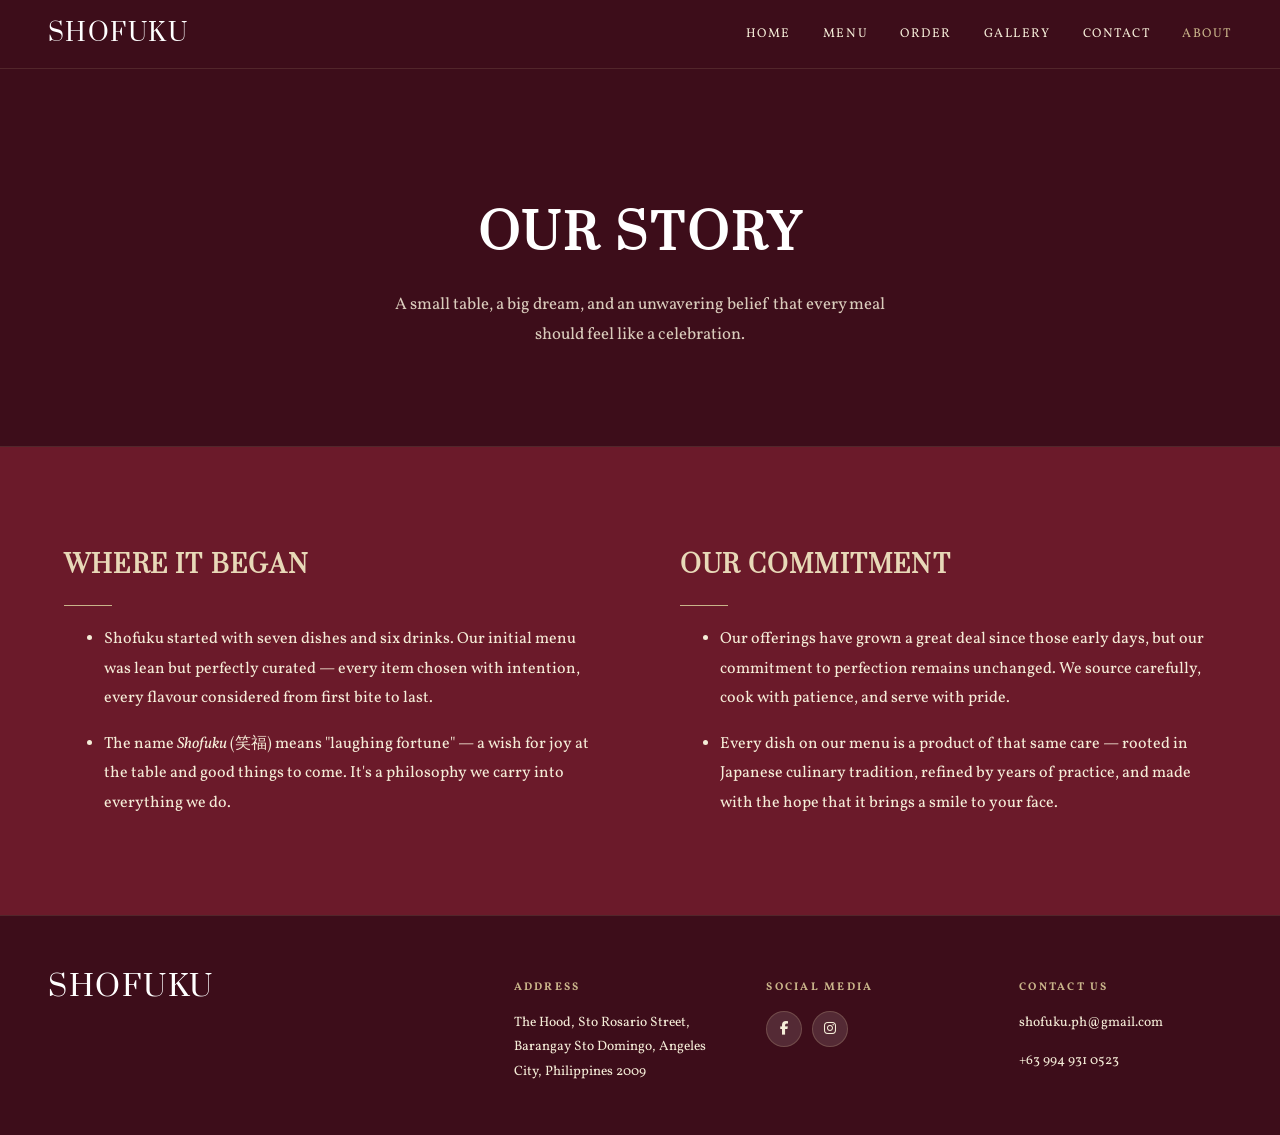
<file: HTML/about.html>
<!DOCTYPE html>
<html lang="en"> 
<head>
  <meta charset="UTF-8" />
  <title>About — Shofuku</title>
  <link rel="stylesheet" href="../CSS/base.css" />
  <link rel="stylesheet" href="../CSS/about.css" />
  <link rel="stylesheet" href="https://cdnjs.cloudflare.com/ajax/libs/font-awesome/6.5.0/css/all.min.css" />
</head>
  
<body>
  
  <nav>
    <a href="../index.html" class="logo">SHOFUKU</a>
    <ul>
      <li><a href="../index.html">Home</a></li>
      <li><a href="menu.html">Menu</a></li>
      <li><a href="order.html">Order</a></li>
      <li><a href="gallery.html">Gallery</a></li>
      <li><a href="contact.html">Contact</a></li>
      <li><a href="about.html" class="active">About</a></li>
    </ul>
  </nav>

  <header class="about-hero">
    <h1>Our Story</h1>
    <p>
      A small table, a big dream, and an unwavering belief
      that every meal should feel like a celebration.
    </p>
  </header>

  <main class="about-body">
    
    <div>
      <h2>Where It Began</h2>
      <div class="section-divider"></div>
      <ul>
        <li>
          Shofuku started with seven dishes and six drinks. Our initial
          menu was lean but perfectly curated — every item chosen with
          intention, every flavour considered from first bite to last.
        </li>
        <li>
          The name <em>Shofuku</em> (笑福) means "laughing fortune" — a
          wish for joy at the table and good things to come. It's a
          philosophy we carry into everything we do.
        </li>
      </ul>
    </div>
    
    <div>
      <h2>Our Commitment</h2>
      <div class="section-divider"></div>
      <ul>
        <li>
          Our offerings have grown a great deal since those early days,
          but our commitment to perfection remains unchanged. We source
          carefully, cook with patience, and serve with pride.
        </li>
        <li>
          Every dish on our menu is a product of that same care — rooted
          in Japanese culinary tradition, refined by years of practice,
          and made with the hope that it brings a smile to your face.
        </li>
      </ul>
    </div>
    
  </main>

  <footer>
    <div class="footer-logo">SHOFUKU</div>
    <div>
      <h4>Address</h4>
      <address>The Hood, Sto Rosario Street, Barangay Sto Domingo, Angeles City, Philippines 2009</address>
    </div>
    <div>
      <h4>Social Media</h4>
      <div class="footer-social">
        <a href="https://www.facebook.com/share/18RxdQk1fX/?mibextid=wwXIfr" aria-label="Facebook"><i class="fab fa-facebook-f"></i></a>
        <a href="https://www.instagram.com/shofukuph?igsh=MXZ4aWpyaHN4M3IxZQ==" aria-label="Instagram"><i class="fab fa-instagram"></i></a>
      </div>
    </div>
    <div>
      <h4>Contact Us</h4>
      <p><a href="mailto:shofuku.ph@gmail.com">shofuku.ph@gmail.com</a></p>
      <p>+63 994 931 0523</p>
    </div>
  </footer>
  
</body>
  
</html>
</file>
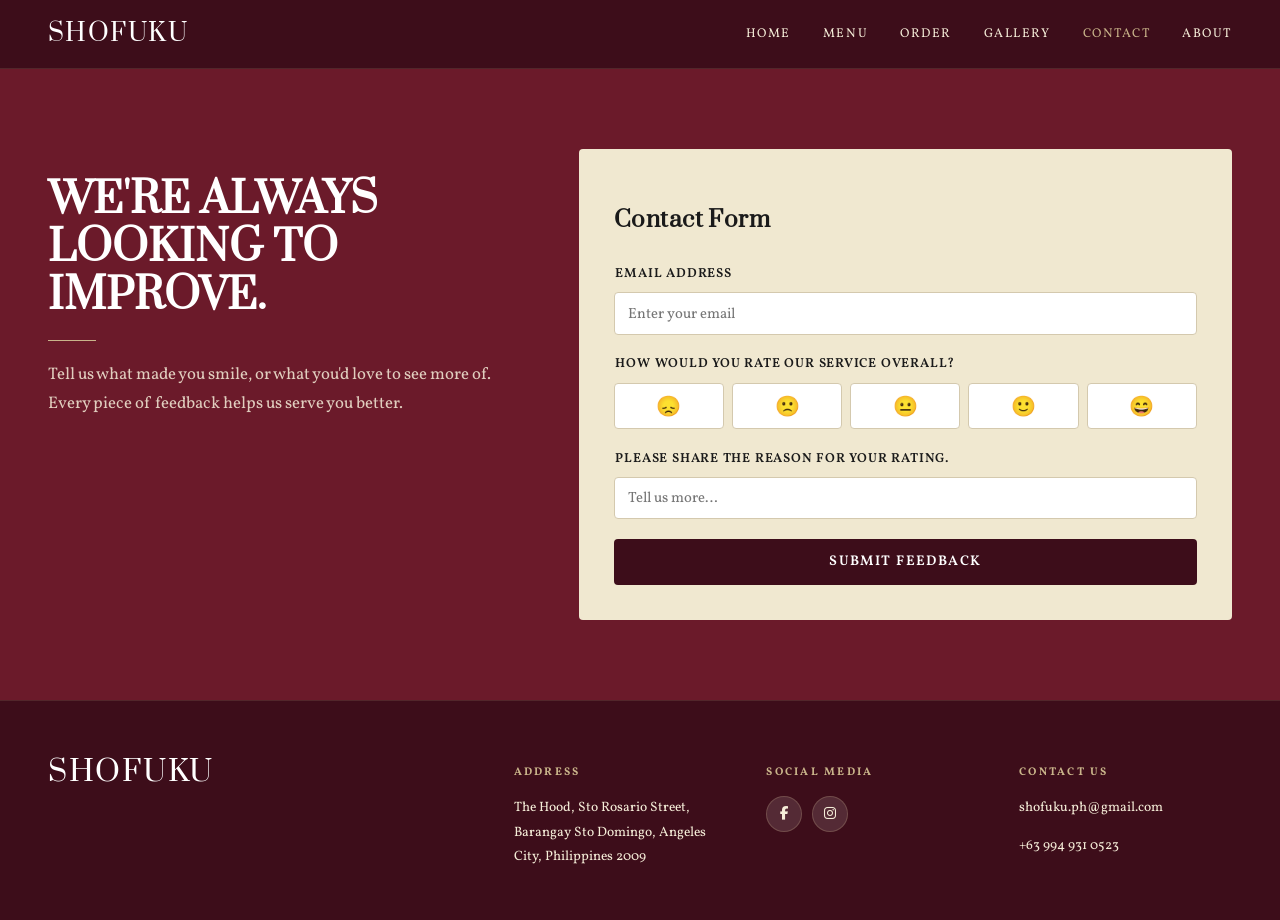
<file: HTML/contact.html>
<!DOCTYPE html>
<html lang="en">
<head>
  <meta charset="UTF-8" />
  <meta name="viewport" content="width=device-width, initial-scale=1.0" />
  <title>Contact — Shofuku</title>
  <link rel="stylesheet" href="../CSS/base.css" />
  <link rel="stylesheet" href="../CSS/contact.css" />
  <link rel="stylesheet" href="https://cdnjs.cloudflare.com/ajax/libs/font-awesome/6.5.0/css/all.min.css" />
</head>
<body>

  <nav>
    <a href="../index.html" class="logo">SHOFUKU</a>
    <ul>
      <li><a href="../index.html">Home</a></li>
      <li><a href="menu.html">Menu</a></li>
      <li><a href="order.html">Order</a></li>
      <li><a href="gallery.html">Gallery</a></li>
      <li><a href="contact.html" class="active">Contact</a></li>
      <li><a href="about.html">About</a></li>
    </ul>
  </nav>

  <main class="page-main">
    <div>
      <h1 class="headline">We're Always Looking to Improve.</h1>
      <div class="section-divider"></div>
      <p class="subtext">
        Tell us what made you smile, or what you'd love to see more of.
        Every piece of feedback helps us serve you better.
      </p>
    </div>

    <div class="card">
      <h2>Contact Form</h2>
      <form id="contact-form">
        <div>
          <label for="feedback-email">Email Address</label>
          <input type="email" id="feedback-email" placeholder="Enter your email" required/>
        </div>

        <div>
          <label>How would you rate our service overall?</label>
          <div class="rating-row" id="ratingContainer"> 
            <button class="rating-btn" type="button" title="Very bad" data-rating="Very bad">😞</button>
            <button class="rating-btn" type="button" title="Bad" data-rating="Bad">🙁</button>
            <button class="rating-btn" type="button" title="Neutral" data-rating="Neutral">😐</button>
            <button class="rating-btn" type="button" title="Good" data-rating="Good">🙂</button>
            <button class="rating-btn" type="button" title="Great" data-rating="Great">😄</button>
          </div>
        </div>

        <div>
          <label for="feedback-reason">Please share the reason for your rating.</label>
          <input type="text" id="feedback-reason" placeholder="Tell us more…" required/>
        </div>

        <button class="btn-primary" type="submit">Submit Feedback</button> 
      </form> </div> 
  </main>

  <footer>
    <div class="footer-logo">SHOFUKU</div>
    <div>
      <h4>Address</h4>
      <address>The Hood, Sto Rosario Street, Barangay Sto Domingo, Angeles City, Philippines 2009</address>
    </div>
    <div>
      <h4>Social Media</h4>
      <div class="footer-social">
        <a href="https://www.facebook.com/share/18RxdQk1fX/?mibextid=wwXIfr" aria-label="Facebook"><i class="fab fa-facebook-f"></i></a>
        <a href="https://www.instagram.com/shofukuph?igsh=MXZ4aWpyaHN4M3IxZQ==" aria-label="Instagram"><i class="fab fa-instagram"></i></a>
      </div>
    </div>
    <div>
      <h4>Contact Us</h4>
      <p><a href="mailto:shofuku.ph@gmail.com">shofuku.ph@gmail.com</a></p>
      <p>+63 994 931 0523</p>
    </div>
  </footer>

  <script>
    const contactForm = document.getElementById('contact-form');
    const ratingContainer = document.getElementById('ratingContainer'); 
    let selectedRating = "";

    // Handle emoji selection
    ratingContainer.addEventListener('click', function(event) {
      if (event.target.classList.contains('rating-btn')) {
        const allButtons = ratingContainer.querySelectorAll('.rating-btn');
        for (let i = 0; i < allButtons.length; i++) {
          allButtons[i].style.backgroundColor = ''; // Reset style
        }
        
        event.target.style.backgroundColor = 'var(--gold)'; 
        selectedRating = event.target.getAttribute('data-rating');
      }
    });

    // Handle Form Submission smoothly
    contactForm.addEventListener('submit', function(event) {
      event.preventDefault();

      if (!selectedRating) {
        window.alert("Please pick an emoji rating before submitting!");
        return;
      }

      window.alert("Thank you for your feedback! 😀");
      
      // Reset form fields and rating selection
      contactForm.reset();
      selectedRating = "";
      const allButtons = ratingContainer.querySelectorAll('.rating-btn');
      for (let i = 0; i < allButtons.length; i++) {
        allButtons[i].style.backgroundColor = '';
      }
    });
  </script>

</body>
</html>
</file>
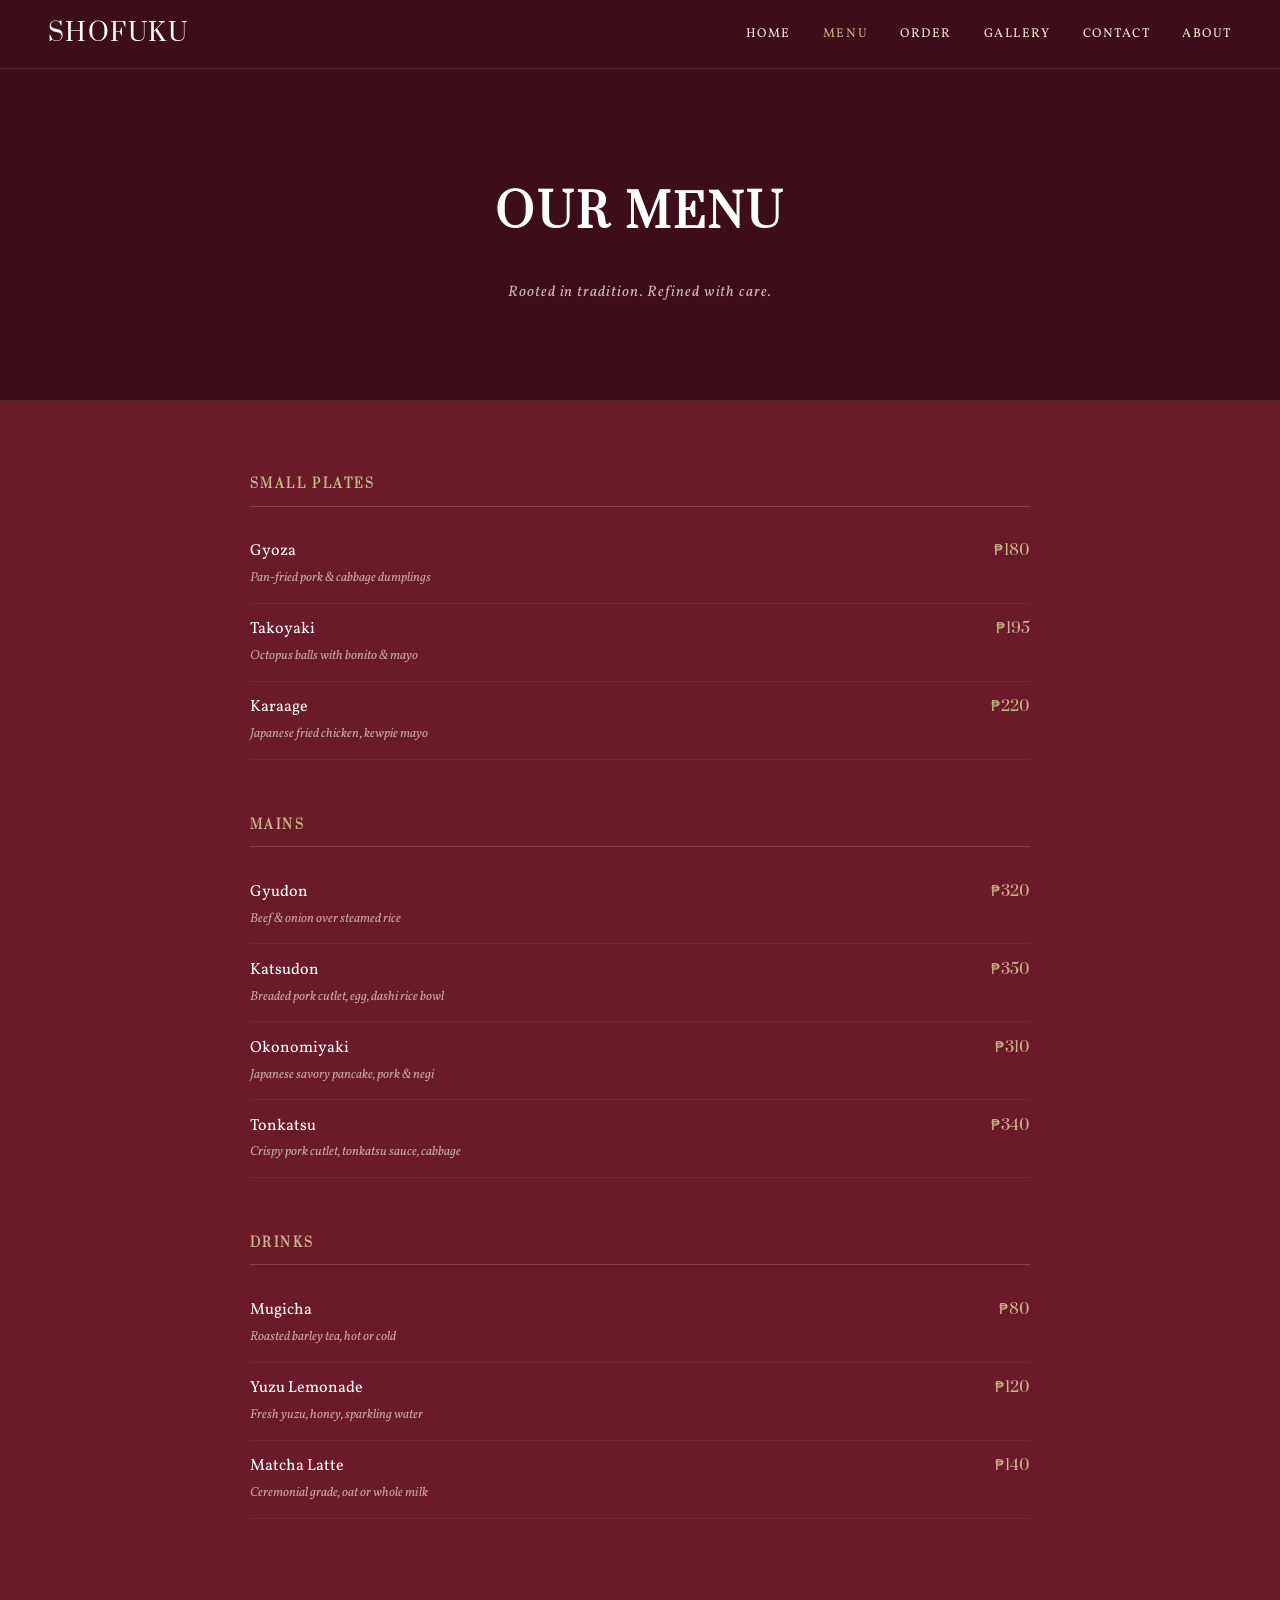
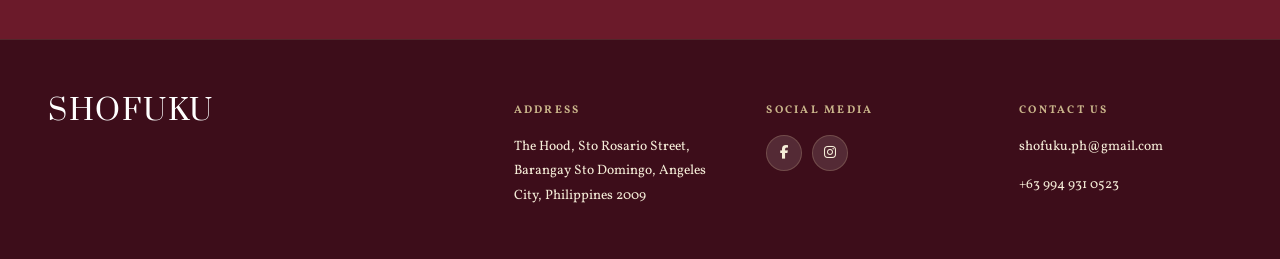
<file: HTML/menu.html>
<!DOCTYPE html>
<html lang="en">
<head>
  <meta charset="UTF-8" />
  <title>Menu — Shofuku</title>
  <link rel="stylesheet" href="../CSS/base.css" />
  <link rel="stylesheet" href="../CSS/menu.css" />
  <link rel="stylesheet" href="https://cdnjs.cloudflare.com/ajax/libs/font-awesome/6.5.0/css/all.min.css" />
</head>

  <body>

  <nav>
    <a href="../index.html" class="logo">SHOFUKU</a>
    <ul>
      <li><a href="../index.html">Home</a></li>
      <li><a href="menu.html" class="active">Menu</a></li>
      <li><a href="order.html">Order</a></li>
      <li><a href="gallery.html">Gallery</a></li>
      <li><a href="contact.html">Contact</a></li>
      <li><a href="about.html">About</a></li>
    </ul>
  </nav>

  <header class="menu-hero">
    <h1>Our Menu</h1>
    <p>Rooted in tradition. Refined with care.</p>
  </header>

  <main class="menu-page">

    <section class="menu-section">
      <h2 class="menu-category">Small Plates</h2>
      <div class="menu-list">
        <div class="menu-entry">
          <div class="menu-entry-name">Gyoza <span class="menu-entry-sub">Pan-fried pork &amp; cabbage dumplings</span></div>
          <div class="menu-entry-price">₱180</div>
        </div>
        <div class="menu-entry">
          <div class="menu-entry-name">Takoyaki <span class="menu-entry-sub">Octopus balls with bonito &amp; mayo</span></div>
          <div class="menu-entry-price">₱195</div>
        </div>
        <div class="menu-entry">
          <div class="menu-entry-name">Karaage <span class="menu-entry-sub">Japanese fried chicken, kewpie mayo</span></div>
          <div class="menu-entry-price">₱220</div>
        </div>
      </div>
    </section>

    <section class="menu-section">
      <h2 class="menu-category">Mains</h2>
      <div class="menu-list">
        <div class="menu-entry">
          <div class="menu-entry-name">Gyudon <span class="menu-entry-sub">Beef &amp; onion over steamed rice</span></div>
          <div class="menu-entry-price">₱320</div>
        </div>
        <div class="menu-entry">
          <div class="menu-entry-name">Katsudon <span class="menu-entry-sub">Breaded pork cutlet, egg, dashi rice bowl</span></div>
          <div class="menu-entry-price">₱350</div>
        </div>
        <div class="menu-entry">
          <div class="menu-entry-name">Okonomiyaki <span class="menu-entry-sub">Japanese savory pancake, pork &amp; negi</span></div>
          <div class="menu-entry-price">₱310</div>
        </div>
        <div class="menu-entry">
          <div class="menu-entry-name">Tonkatsu <span class="menu-entry-sub">Crispy pork cutlet, tonkatsu sauce, cabbage</span></div>
          <div class="menu-entry-price">₱340</div>
        </div>
      </div>
    </section>

    <section class="menu-section">
      <h2 class="menu-category">Drinks</h2>
      <div class="menu-list">
        <div class="menu-entry">
          <div class="menu-entry-name">Mugicha <span class="menu-entry-sub">Roasted barley tea, hot or cold</span></div>
          <div class="menu-entry-price">₱80</div>
        </div>
        <div class="menu-entry">
          <div class="menu-entry-name">Yuzu Lemonade <span class="menu-entry-sub">Fresh yuzu, honey, sparkling water</span></div>
          <div class="menu-entry-price">₱120</div>
        </div>
        <div class="menu-entry">
          <div class="menu-entry-name">Matcha Latte <span class="menu-entry-sub">Ceremonial grade, oat or whole milk</span></div>
          <div class="menu-entry-price">₱140</div>
        </div>
      </div>
    </section>

  </main>

  <footer>
    <div class="footer-logo">SHOFUKU</div>
    <div>
      <h4>Address</h4>
      <address>The Hood, Sto Rosario Street, Barangay Sto Domingo, Angeles City, Philippines 2009</address>
    </div>
    <div>
      <h4>Social Media</h4>
      <div class="footer-social">
        <a href="https://www.facebook.com/share/18RxdQk1fX/?mibextid=wwXIfr" aria-label="Facebook"><i class="fab fa-facebook-f"></i></a>
        <a href="https://www.instagram.com/shofukuph?igsh=MXZ4aWpyaHN4M3IxZQ==" aria-label="Instagram"><i class="fab fa-instagram"></i></a>
      </div>
    </div>
    <div>
      <h4>Contact Us</h4>
      <p><a href="mailto:shofuku.ph@gmail.com">shofuku.ph@gmail.com</a></p>
      <p>+63 994 931 0523</p>
    </div>
  </footer>

</body>
  
</html>
</file>
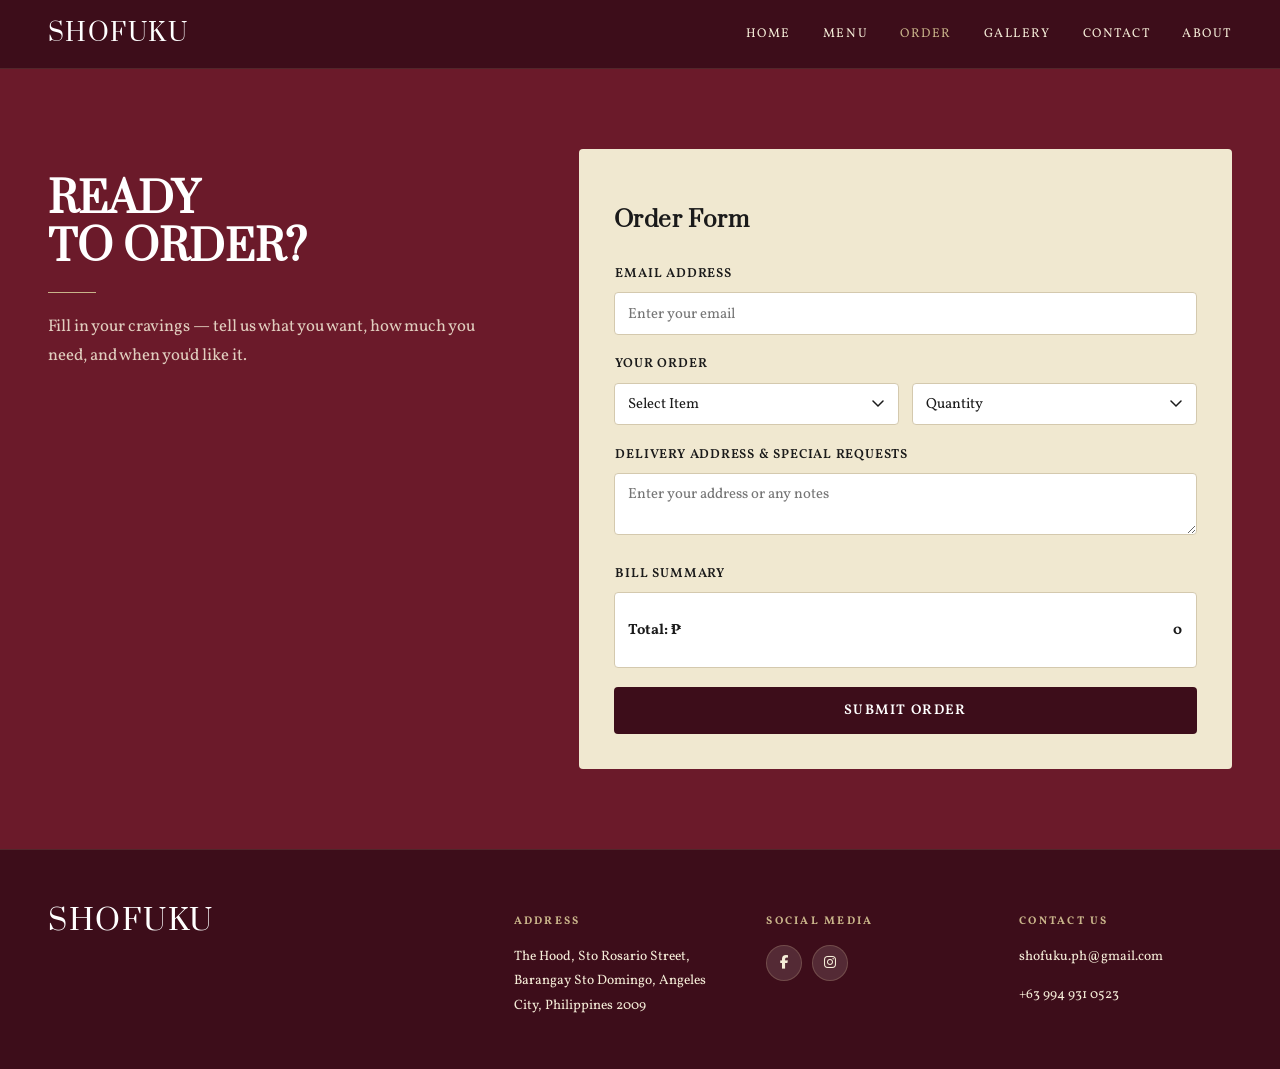
<file: HTML/order.html>
<!DOCTYPE html>
<html lang="en">
<head>
  <meta charset="UTF-8" />
  <meta name="viewport" content="width=device-width, initial-scale=1.0" />
  <title>Order — Shofuku</title>
  <link rel="stylesheet" href="../CSS/base.css" />
  <link rel="stylesheet" href="../CSS/order.css" />
  <link rel="stylesheet" href="https://cdnjs.cloudflare.com/ajax/libs/font-awesome/6.5.0/css/all.min.css" />
</head>
<body>
  <nav>
    <a href="../index.html" class="logo">SHOFUKU</a>
    <ul>
      <li><a href="../index.html">Home</a></li>
      <li><a href="menu.html">Menu</a></li>
      <li><a href="order.html" class="active">Order</a></li>
      <li><a href="gallery.html">Gallery</a></li>
      <li><a href="contact.html">Contact</a></li>
      <li><a href="about.html">About</a></li>
    </ul>
  </nav>

  <main class="page-main">
    <div>
      <h1 class="headline">Ready<br>To Order?</h1>
      <div class="section-divider"></div>
      <p class="subtext">
        Fill in your cravings — tell us what you want,
        how much you need, and when you'd like it.
      </p>
    </div>

    <div class="card">
      <h2>Order Form</h2>
      <form id="orderForm">
        <div>
          <label for="email">Email Address</label>
          <input type="email" id="email" placeholder="Enter your email" required />
        </div>

        <div>
          <label>Your Order</label>
          <div id="itemsContainer">
            <div class="form-row item-row">
              <select class="itemSelect" aria-label="Select item" required>
                <option value="" disabled selected>Select Item</option>
                <option value="Gyoza">Gyoza</option>
                <option value="Gyudon">Gyudon</option>
                <option value="Katsudon">Katsudon</option>
                <option value="Okonomiyaki">Okonomiyaki</option>
                <option value="Tonkatsu">Tonkatsu</option>
              </select>
              <select class="quantitySelect" aria-label="Select quantity" required>
                <option value="" disabled selected>Quantity</option>
                <option value="1">1</option>
                <option value="2">2</option>
                <option value="3">3</option>
                <option value="4">4</option>
                <option value="5">5</option>
              </select>
            </div>
          </div>
        </div>

         <div>
          <label for="delivery">Delivery Address &amp; Special Requests</label>
          <textarea id="delivery" placeholder="Enter your address or any notes" required></textarea>
        </div>

        <div>
          <label>Bill Summary</label>
          <div class="totalBill">
            <p>Total: ₱</p>
            <p id="total">0</p>
          </div>
        </div>
        
        <button class="btn-primary" type="submit">Submit Order</button>
      
      </form> 
    </div>
  </main>

  <footer>
    <div class="footer-logo">SHOFUKU</div>
    <div>
      <h4>Address</h4>
      <address>The Hood, Sto Rosario Street, Barangay Sto Domingo, Angeles City, Philippines 2009</address>
    </div>
    <div>
      <h4>Social Media</h4>
      <div class="footer-social">
        <a href="https://www.facebook.com/share/18RxdQk1fX/?mibextid=wwXIfr" aria-label="Facebook"><i class="fab fa-facebook-f"></i></a>
        <a href="https://www.instagram.com/shofukuph?igsh=MXZ4aWpyaHN4M3IxZQ==" aria-label="Instagram"><i class="fab fa-instagram"></i></a>
      </div>
    </div>
    <div>
      <h4>Contact Us</h4>
      <p><a href="mailto:shofuku.ph@gmail.com">shofuku.ph@gmail.com</a></p>
      <p>+63 994 931 0523</p>
    </div>
  </footer>

  <script>
    const orderForm = document.getElementById('orderForm');
    const itemsContainer = document.getElementById('itemsContainer');
    
    const newRowHTML = `
      <div class="form-row item-row" style="margin-top: 10px;">
        <select class="itemSelect" aria-label="Select item">
          <option value="" disabled selected>Select Item</option>
          <option value="Gyoza">Gyoza</option>
          <option value="Gyudon">Gyudon</option>
          <option value="Katsudon">Katsudon</option>
          <option value="Okonomiyaki">Okonomiyaki</option>
          <option value="Tonkatsu">Tonkatsu</option>
        </select>
        <select class="quantitySelect" aria-label="Select quantity">
          <option value="" disabled selected>Quantity</option>
          <option value="1">1</option>
          <option value="2">2</option>
          <option value="3">3</option>
          <option value="4">4</option>
          <option value="5">5</option>
        </select>
      </div>`;

    // Add new rows automatically when the last row is fully filled
    itemsContainer.addEventListener('change', function() {
      const allRows = itemsContainer.querySelectorAll('.item-row'); 
      const lastRow = allRows[allRows.length - 1]; 
      
      const lastItem = lastRow.querySelector('.itemSelect').value; 
      const lastQuantity = lastRow.querySelector('.quantitySelect').value; 

      if (lastItem && lastQuantity) {
        itemsContainer.insertAdjacentHTML('beforeend', newRowHTML); 
      }
    });

    // Handle Form Submission smoothly
    orderForm.addEventListener('submit', function(event) {
      event.preventDefault();
      const allRows = itemsContainer.querySelectorAll('.item-row'); 

      for (let i = 0; i < allRows.length; i++) {
        const row = allRows[i];
        const item = row.querySelector('.itemSelect').value;
        const quantity = row.querySelector('.quantitySelect').value;

        if ((item && !quantity) || (!item && quantity)) {
          window.alert("Please make sure all orders have both an item and a quantity selected.");
          return;
        }
      }
      // Clean the form back to initial state
      itemsContainer.innerHTML = `
        <div class="form-row item-row">
          <select class="itemSelect" aria-label="Select item" required>
            <option value="" disabled selected>Select Item</option>
            <option value="Gyoza">Gyoza</option>
            <option value="Gyudon">Gyudon</option>
            <option value="Katsudon">Katsudon</option>
            <option value="Okonomiyaki">Okonomiyaki</option>
            <option value="Tonkatsu">Tonkatsu</option>
          </select>
          <select class="quantitySelect" aria-label="Select quantity" required>
            <option value="" disabled selected>Quantity</option>
            <option value="1">1</option>
            <option value="2">2</option>
            <option value="3">3</option>
            <option value="4">4</option>
            <option value="5">5</option>
          </select>
        </div>`;
      
      orderForm.reset();
      window.alert("Thank you for your order! 😀");
    });

    // Calculating The Total Bill
    function calculateBill(){
      const prices = {
        Gyoza: 120,
        Gyudon: 180,
        Katsudon: 190,
        Okonomiyaki: 220,
        Tonkatsu: 210
    };
      let total = 0;

      const rows = document.querySelectorAll('.item-row');

      for ( let i = 0; i < rows.length; i++){
        let row = rows[i];
        const item = row.querySelector('.itemSelect').value;
        const quantity = Number(row.querySelector('.quantitySelect').value);

        if(item && quantity){
          total += prices[item]*quantity;
        }
      }
      document.getElementById("total").textContent = total;
      return total;
    }
    //Update automatically when user changes an order
    itemsContainer.addEventListener('change',function() {
      calculateBill();
    });
      
  </script>
</body>
</html>
</file>
<file: CSS/base.css>
@import url('https://fonts.googleapis.com/css2?family=Prata&family=Vollkorn:ital,wght@0,400;0,600;1,400&display=swap');

/* ─── Design ─────────────────────────────────── */
:root {
  --crimson-deep:  #3d0d1a;
  --crimson-mid:   #6b1a2a;
  --crimson-light: #8c2438;
  --gold:          #c9b48a;
  --gold-light:    #e8d9b8;
  --cream:         #f5edd8;
  --white:         #ffffff;
  --dark:          #1a1a1a;
  --card-bg:       #f0e8d0;
  --border:        #d4c9ae;

  --font-display: 'Prata', Georgia, serif;
  --font-body:    'Vollkorn', Georgia, serif;

  --nav-h: 68px;
  --radius: 4px;
  --transition: 0.22s ease;
}

/* ─── Base ──────────────────────────────────── */
html { 
  scroll-behavior: smooth;
  box-sizing: border-box;
}

body {
  font-family: var(--font-body);
  background-color: var(--crimson-mid);
  color: var(--white);
  line-height: 1.6;
  min-height: 100vh;
  display: flex;
  flex-direction: column;
  margin: 0;
  padding: 0;
}

img { display: block; max-width: 100%; }

a { text-decoration: none; transition: color var(--transition); }

/* ─── Navigation ──────────────────────────────────── */
nav {
  position: sticky;
  top: 0;
  z-index: 100;
  height: var(--nav-h);
  display: flex;
  align-items: center;
  justify-content: space-between;
  padding: 0 3rem;
  background-color: var(--crimson-deep);
  border-bottom: 1px solid rgba(201, 180, 138, 0.15);
}

nav .logo {
  font-family: var(--font-display);
  font-size: 1.5rem;
  color: var(--white);
  letter-spacing: 0.06em;
  flex-shrink: 0;
}

nav ul {
  list-style: none;
  display: flex;
  gap: 2rem;
}

nav ul li a {
  font-family: var(--font-body);
  font-size: 0.8rem;
  letter-spacing: 0.12em;
  text-transform: uppercase;
  color: var(--cream);
}

nav ul li a:hover,
nav ul li a.active {
  color: var(--gold);
}

/* ─── Footer ──────────────────────────────────── */
footer {
  margin-top: auto;
  background-color: var(--crimson-deep);
  border-top: 1px solid rgba(201, 180, 138, 0.15);
  padding: 3rem;
  display: grid;
  grid-template-columns: 2fr 1fr 1fr 1fr;
  gap: 2.5rem;
  align-items: start;
}

.footer-logo {
  font-family: var(--font-display);
  font-size: 1.8rem;
  color: var(--white);
  letter-spacing: 0.06em;
}

footer h4 {
  font-family: var(--font-body);
  font-size: 0.7rem;
  letter-spacing: 0.2em;
  text-transform: uppercase;
  color: var(--gold);
  margin-bottom: 0.9rem;
}

footer p,
footer address {
  font-size: 0.85rem;
  color: var(--cream);
  line-height: 1.8;
}

footer a { color: var(--cream); }
footer a:hover { color: var(--gold); }

.footer-social {
  display: flex;
  gap: 0.6rem;
}

.footer-social a {
  display: inline-flex;
  align-items: center;
  justify-content: center;
  width: 34px;
  height: 34px;
  border-radius: 50%;
  background: rgba(255,255,255,0.12);
  color: var(--cream);
  font-size: 0.85rem;
  border: 1px solid rgba(201, 180, 138, 0.25);
  transition: background var(--transition), color var(--transition);
}

.footer-social a:hover {
  background: var(--gold);
  color: var(--crimson-deep);
  border-color: var(--gold);
}

address {
  font-style: normal;
}

/* ─── Page Wrapper ──────────────────────────────────── */
.page-main {
  flex: 1;
  padding: 5rem 3rem;
  display: grid;
  grid-template-columns: 1fr 1.4fr;
  gap: 4rem;
  align-items: start;
}

/* ─── Typography ──────────────────────────── */
.headline {
  font-family: var(--font-display);
  font-size: 2.6rem;
  line-height: 1.15;
  text-transform: uppercase;
  margin-bottom: 1rem;
}

.subtext {
  font-size: 1.05rem;
  color: var(--cream);
  opacity: 0.85;
  line-height: 1.75;
}

/* ─── Card ──────────────────────────────────────────── */
.card {
  background: var(--card-bg);
  border-radius: var(--radius);
  padding: 2.2rem;
  color: var(--dark);
}

.card h2 {
  font-family: var(--font-display);
  font-size: 1.4rem;
  color: var(--dark);
  margin-bottom: 1.6rem;
  letter-spacing: 0.02em;
}

.card label {
  display: block;
  font-size: 0.82rem;
  font-weight: 600;
  letter-spacing: 0.06em;
  text-transform: uppercase;
  color: var(--dark);
  margin-bottom: 0.45rem;
  margin-left: 0.1rem;
}

.card input,
.card textarea {
  width: 100%;
  padding: 0.65rem 0.85rem;
  background: var(--white);
  border: 1.5px solid var(--border);
  border-radius: var(--radius);
  font-family: var(--font-body);
  font-size: 0.92rem;
  color: var(--dark);
  outline: none;
  transition: border-color var(--transition);
  margin-bottom: 1.2rem;
  box-sizing: border-box;
}

.card input:focus,
.card textarea:focus {
  border-color: var(--gold);
}

/* ─── Button ────────────────────────────────────────── */
.btn-primary {
  display: block;
  width: 100%;
  padding: 0.85rem 2rem;
  background: var(--crimson-deep);
  color: var(--white);
  border: none;
  border-radius: var(--radius);
  font-family: var(--font-body);
  font-size: 0.88rem;
  font-weight: 600;
  letter-spacing: 0.1em;
  text-transform: uppercase;
  cursor: pointer;
  transition: background var(--transition);
}

.btn-primary:hover { background: var(--crimson-light); }

/* ─── Divider utility ───────────────────────────────── */
.section-divider {
  width: 48px;
  height: 1px;
  background: var(--gold);
  margin: 1.2rem 0;
}
</file>
<file: CSS/about.css>
.about-hero {
  background-color: var(--crimson-deep);
  padding: 6rem 4rem;
  text-align: center;
  border-bottom: 1px solid rgba(201, 180, 138, 0.15);
}

.about-hero h1 {
  font-family: var(--font-display);
  font-size: 3rem;
  text-transform: uppercase;
  letter-spacing: 0.06em;
  color: var(--white);
  margin-bottom: 1rem;
}

.about-hero p {
  max-width: 520px;
  margin: 0 auto;
  font-size: 1.05rem;
  color: var(--cream);
  opacity: 0.85;
  line-height: 1.8;
}

.about-body {
  flex: 1;
  padding: 5rem 4rem;
  display: grid;
  grid-template-columns: 1fr 1fr;
  gap: 5rem;
  align-items: start;
}

.about-body h2 {
  font-family: var(--font-display);
  font-size: 1.5rem;
  text-transform: uppercase;
  letter-spacing: 0.05em;
  margin-bottom: 1.2rem;
  color: var(--gold-light);
}

.about-body li {
  margin-bottom: 0.75rem;
  font-size: 1rem;
  color: var(--cream);
  line-height: 1.85;
  font-size: 1rem;
  color: var(--cream);
  line-height: 1.85;
  margin-bottom: 1rem;
}
</file>
<file: CSS/contact.css>
.rating-row {
  display: flex;
  gap: 0.5rem;
  margin-bottom: 1.2rem;
}

.rating-btn {
  flex: 1;
  background: var(--white);
  border: 1.5px solid var(--border);
  border-radius: var(--radius);
  padding: 0.65rem 0;
  font-size: 1.25rem;
  cursor: pointer;
  transition: background var(--transition), border-color var(--transition);
  text-align: center;
}

.rating-btn:hover,
.rating-btn.selected {
  background: var(--gold-light);
  border-color: var(--gold);
}
</file>
<file: CSS/menu.css>
.menu-hero {
  background-color: var(--crimson-deep);
  padding: 5rem 4rem;
  text-align: center;
  border-bottom: 1px solid rgba(201, 180, 138, 0.15);
}

.menu-hero h1 {
  font-family: var(--font-display);
  font-size: 2.8rem;
  text-transform: uppercase;
  letter-spacing: 0.06em;
  color: var(--white);
}

.menu-hero p {
  margin-top: 0.75rem;
  font-size: 0.95rem;
  color: var(--cream);
  opacity: 0.75;
  letter-spacing: 0.06em;
  font-style: italic;
}

.menu-page {
  flex: 1;
  max-width: 780px;
  margin: 0 auto;
  padding: 4rem 2rem;
  width: 100%;
}

.menu-section {
  margin-bottom: 3.5rem;
}

.menu-category {
  font-family: var(--font-display);
  font-size: 0.75rem;
  letter-spacing: 0.2em;
  text-transform: uppercase;
  color: var(--gold);
  margin-bottom: 1.2rem;
  padding-bottom: 0.7rem;
  border-bottom: 1px solid rgba(201, 180, 138, 0.25);
}

.menu-entry {
  display: flex;
  justify-content: space-between;
  align-items: baseline;
  padding: 0.85rem 0;
  border-bottom: 1px solid rgba(255,255,255,0.06);
  gap: 1rem;
}

.menu-entry-name {
  font-size: 1rem;
  color: var(--white);
}

.menu-entry-sub {
  display: block;
  font-size: 0.82rem;
  color: var(--cream);
  opacity: 0.65;
  margin-top: 0.2rem;
  font-style: italic;
}

.menu-entry-price {
  font-family: var(--font-display);
  font-size: 0.95rem;
  color: var(--gold);
  white-space: nowrap;
  flex-shrink: 0;
}
</file>
<file: CSS/order.css>
.form-row {
  display: grid;
  grid-template-columns: 1fr 1fr;
  gap: 0.8rem;
  margin-bottom: 1.2rem;
}

.card select {
  width: 100%;
  padding: 0.65rem 0.85rem;
  background: var(--white);
  border: 1.5px solid var(--border);
  border-radius: var(--radius);
  font-family: var(--font-body);
  font-size: 0.92rem;
  color: var(--dark);
  outline: none;
  cursor: pointer;
  transition: border-color var(--transition);
  appearance: none;
  background-image: url("data:image/svg+xml,%3Csvg xmlns='http://www.w3.org/2000/svg' width='12' height='8' viewBox='0 0 12 8'%3E%3Cpath d='M1 1l5 5 5-5' stroke='%231a1a1a' stroke-width='1.5' fill='none' stroke-linecap='round'/%3E%3C/svg%3E");
  background-repeat: no-repeat;
  background-position: right 0.85rem center;
  padding-right: 2.2rem;
}

.card select:focus { border-color: var(--gold); }

.totalBill {
  margin-bottom: 1.2rem;
  padding: 0.65rem 0.85rem;
  background: var(--white);
  border: 1.5px solid var(--border);
  border-radius: var(--radius);
  font-family: var(--font-body);
  color: var(--dark);
  display: flex;
  justify-content: space-between;
}

.totalBill p {
  font-size: 0.92rem;
  font-weight: bold;
}
</file>
